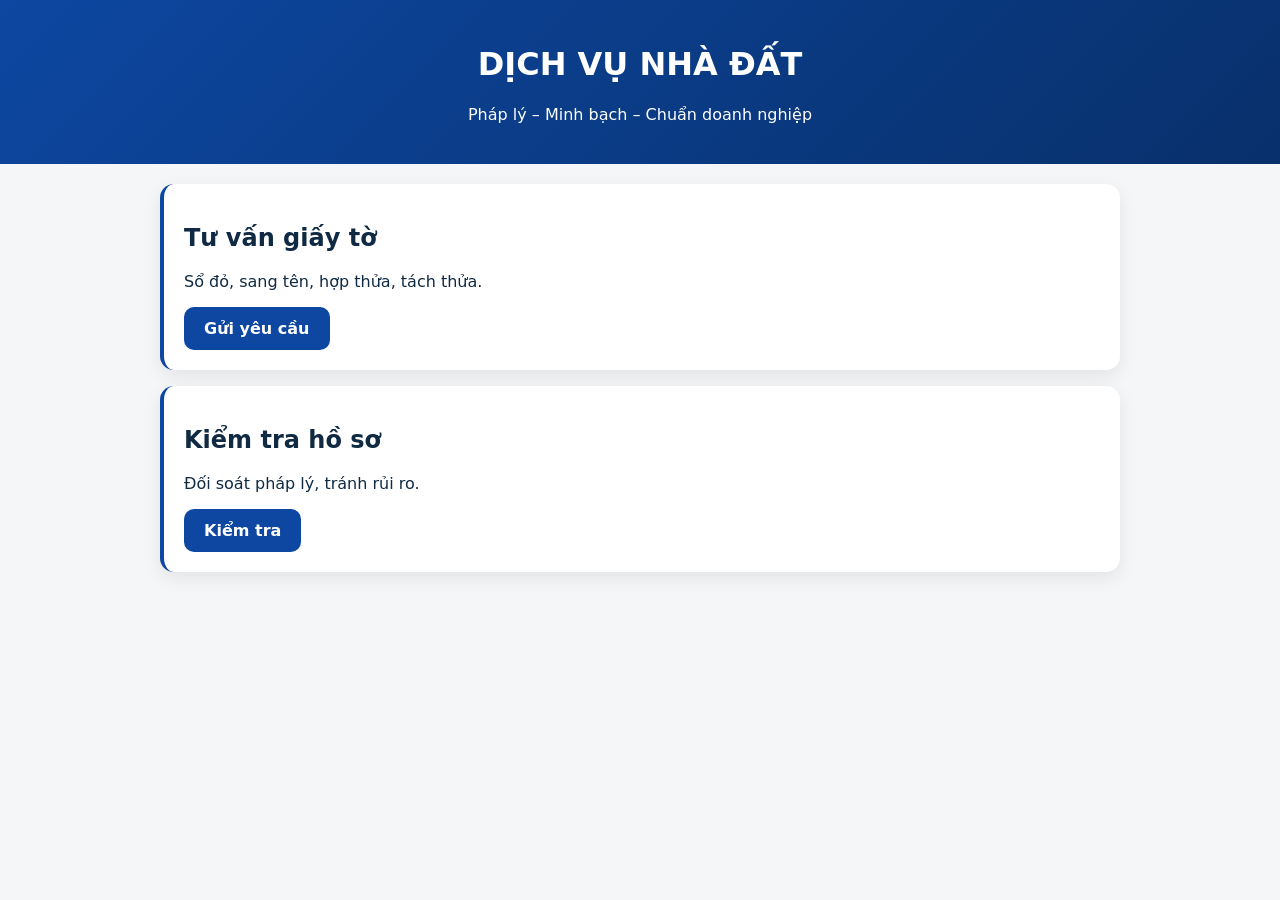
<file: index.html>
﻿<!DOCTYPE html>
<html lang="vi">
<head>
  <meta charset="UTF-8" />
  <meta name="viewport" content="width=device-width, initial-scale=1" />
  <title>Dịch vụ nhà đất</title>

  <link rel="manifest" href="manifest.json" />
  <meta name="theme-color" content="#0d47a1" />

  <style>
    body {
      margin: 0;
      font-family: system-ui, sans-serif;
      background: #f4f6f8;
      color: #102a43;
    }
    header {
      background: linear-gradient(135deg,#0d47a1,#08306b);
      color: #fff;
      padding: 24px;
      text-align: center;
    }
    main {
      padding: 20px;
      max-width: 960px;
      margin: auto;
    }
    .card {
      background: #fff;
      border-radius: 14px;
      padding: 20px;
      margin-bottom: 16px;
      border-left: 4px solid #0d47a1;
      box-shadow: 0 6px 18px rgba(0,0,0,.08);
    }
    .btn {
      display: inline-block;
      padding: 12px 20px;
      background: #0d47a1;
      color: #fff;
      border-radius: 10px;
      text-decoration: none;
      font-weight: 600;
      cursor: pointer;
    }
    .btn:active { opacity: .8; }
  </style>
</head>

<body>

<header>
  <h1>DỊCH VỤ NHÀ ĐẤT</h1>
  <p>Pháp lý – Minh bạch – Chuẩn doanh nghiệp</p>
</header>

<main>
  <div class="card">
    <h2>Tư vấn giấy tờ</h2>
    <p>Sổ đỏ, sang tên, hợp thửa, tách thửa.</p>
    <a class="btn" onclick="sendRequest('tu-van')">Gửi yêu cầu</a>
  </div>

  <div class="card">
    <h2>Kiểm tra hồ sơ</h2>
    <p>Đối soát pháp lý, tránh rủi ro.</p>
    <a class="btn" onclick="sendRequest('kiem-tra')">Kiểm tra</a>
  </div>
</main>

<script>
/* ====== LOGIC APP (1 FILE) ====== */

// register service worker
if ('serviceWorker' in navigator) {
  navigator.serviceWorker.register('service-worker.js');
}

// API call
async function sendRequest(type) {
  try {
    const res = await fetch("https://api.hstai777.vn/request", {
      method: "POST",
      headers: { "Content-Type": "application/json" },
      body: JSON.stringify({
        type,
        source: "pwa-nha-dat",
        ts: Date.now()
      })
    });
    alert(res.ok ? "Đã gửi yêu cầu" : "Hệ thống bận");
  } catch {
    alert("Không có kết nối mạng");
  }
}
</script>

</body>
</html>
</file>
